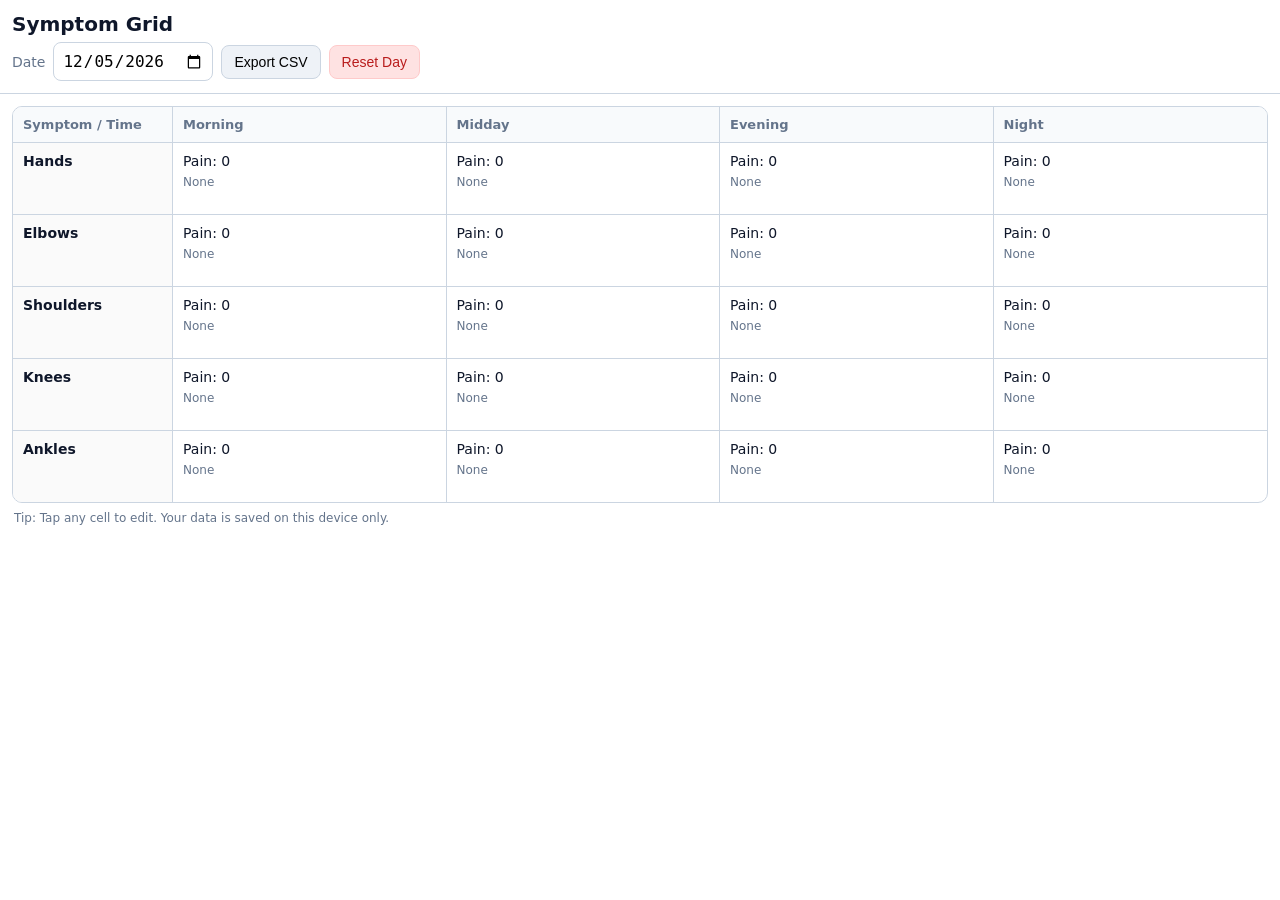
<file: Index.html>
<!doctype html>
<html lang="en">
<head>
<meta charset="utf-8">
<meta name="viewport" content="width=device-width, initial-scale=1">
<title>Symptom Grid</title>
<style>
:root{
  --bg:#ffffff;
  --fg:#0f172a;
  --muted:#64748b;
  --border:#cbd5e1;
  --accent:#0ea5e9;
  --danger:#ef4444;
}
*{ box-sizing:border-box; -webkit-tap-highlight-color: transparent; }
body{ margin:0; font-family:-apple-system, system-ui, Helvetica, Arial, sans-serif; background:var(--bg); color:var(--fg); }
header{ position:sticky; top:0; background:var(--bg); border-bottom:1px solid var(--border); padding:12px; z-index:10; }
h1{ margin:0 0 6px 0; font-size:20px; }
.controls{ display:flex; gap:8px; align-items:center; flex-wrap:wrap; }
label{ font-size:14px; color:var(--muted); }
input[type=date]{ padding:8px; border:1px solid var(--border); border-radius:8px; font-size:16px; }
button{ padding:8px 12px; border-radius:8px; border:1px solid var(--border); background:#f8fafc; font-size:14px; }
button.primary{ background:var(--accent); color:#fff; border-color:var(--accent); }
button.secondary{ background:#eef2f7; }
button.danger{ background:#fee2e2; border-color:#fecaca; color:#b91c1c; }
main{ padding:12px; }
.grid { width:100%; border:1px solid var(--border); border-radius:10px; overflow:hidden; }
.grid .row, .grid .head { display:grid; grid-template-columns: 160px repeat(4, 1fr); }
.grid .head > div { background:#f8fafc; color:var(--muted); font-weight:600; padding:10px; border-right:1px solid var(--border); font-size:13px; }
.grid .head > div:last-child { border-right:none; }
.grid .row > div { padding:10px; border-right:1px solid var(--border); border-top:1px solid var(--border); min-height:72px; }
.grid .row > div:last-child { border-right:none; }
.grid .row .area { background:#fafafa; font-weight:600; font-size:14px; }
.cell { display:flex; flex-direction:column; gap:6px; height:100%; }
.cell .line1 { display:flex; justify-content:space-between; align-items:center; font-size:14px; }
.badge { font-size:12px; color:var(--muted); }
.note { font-size:12px; color:var(--muted); white-space:nowrap; overflow:hidden; text-overflow:ellipsis; }
.tap { outline:2px solid transparent; border-radius:8px; transition:outline-color .15s; }
.tap:active { outline-color: var(--accent); }
/* Bottom sheet */
.backdrop { position:fixed; inset:0; background:rgba(0,0,0,.35); display:none; }
.sheet { position:fixed; left:0; right:0; bottom:0; background:var(--bg); border-top-left-radius:16px; border-top-right-radius:16px; box-shadow:0 -10px 28px rgba(0,0,0,.25); padding:12px; max-height:85vh; overflow:auto; display:none; }
.sheet.show, .backdrop.show { display:block; }
.sheet-header{ display:flex; justify-content:space-between; align-items:center; padding:4px 4px 10px 4px; }
.sheet-title{ font-weight:700; }
.form{ display:flex; flex-direction:column; gap:12px; }
.form-row{ display:flex; gap:12px; align-items:center; }
.form-row label{ width:130px; color:var(--fg); }
.form-row textarea, .form-row select{ flex:1; font-size:16px; padding:8px; border:1px solid var(--border); border-radius:8px; }
.form-row input[type=range]{ flex:1; }
.form-row output{ min-width:28px; text-align:right; color:var(--muted); }
.form-row.toggle { justify-content:space-between; }
.sheet-actions{ display:flex; gap:8px; justify-content:flex-end; padding-top:8px; }
.footer-hint { color:var(--muted); font-size:12px; padding:8px 2px; }
</style>
</head>
<body>
<header>
  <h1>Symptom Grid</h1>
  <div class="controls">
    <label for="date">Date</label>
    <input type="date" id="date" />
    <button id="exportCsv" class="secondary">Export CSV</button>
    <button id="resetDay" class="danger">Reset Day</button>
  </div>
</header>
<main>
  <div class="grid" id="grid">
    <div class="head">
      <div>Symptom / Time</div>
      <div>Morning</div>
      <div>Midday</div>
      <div>Evening</div>
      <div>Night</div>
    </div>
  </div>
  <div class="footer-hint">Tip: Tap any cell to edit. Your data is saved on this device only.</div>
</main>
<div id="backdrop" class="backdrop"></div>
<div id="sheet" class="sheet" role="dialog" aria-modal="true" aria-labelledby="sheetTitle">
  <div class="sheet-header">
    <div id="sheetTitle" class="sheet-title">Edit Entry</div>
    <button id="closeSheet" class="secondary">Close</button>
  </div>
  <form id="form" class="form">
    <div class="form-row">
      <label for="pain">Pain (0–10)</label>
      <input type="range" id="pain" min="0" max="10" step="1">
      <output id="painVal">0</output>
    </div>
    <div class="form-row toggle">
      <label for="numbness">Numbness</label>
      <input type="checkbox" id="numbness">
    </div>
    <div class="form-row">
      <label for="stiffness">Stiffness</label>
      <select id="stiffness">
        <option>None</option><option>Mild</option><option>Moderate</option><option>Severe</option>
      </select>
    </div>
    <div class="form-row">
      <label for="notes">Notes</label>
      <textarea id="notes" rows="3" placeholder="Optional details…"></textarea>
    </div>
    <div class="sheet-actions">
      <button type="button" id="cancel" class="secondary">Cancel</button>
      <button type="submit" class="primary">Save</button>
    </div>
  </form>
</div>
<script>
const BodyAreas = ["Hands","Elbows","Shoulders","Knees","Ankles"];
const TimeSlots = ["Morning","Midday","Evening","Night"];

function fmtDateISO(d){
  const tz = d.getTimezoneOffset();
  const local = new Date(d.getTime() - tz*60000);
  return local.toISOString().slice(0,10);
}
function emptyDay(dateISO){
  const entries = {};
  BodyAreas.forEach(a => {
    entries[a] = {};
    TimeSlots.forEach(t => {
      entries[a][t] = { pain:0, numbness:false, stiffness:"None", notes:"" };
    });
  });
  return { dateISO, entries };
}
function loadAll(){
  try { return JSON.parse(localStorage.getItem("symptom_logs") || "{}"); }
  catch(e){ return {}; }
}
function saveAll(data){ localStorage.setItem("symptom_logs", JSON.stringify(data)); }
function getDay(dateISO){
  const store = loadAll();
  if(!store[dateISO]){
    store[dateISO] = emptyDay(dateISO);
    saveAll(store);
  }
  return store[dateISO];
}
function setCell(dateISO, area, slot, cell){
  const store = loadAll();
  if(!store[dateISO]) store[dateISO] = emptyDay(dateISO);
  store[dateISO].entries[area][slot] = cell;
  saveAll(store);
}
function csvEscape(s){
  if(/[",\n]/.test(s)) return '"' + s.replace(/"/g, '""') + '"';
  return s;
}
function exportCSV(dateISO){
  const day = getDay(dateISO);
  const rows = ["Area,Time,Pain,Numbness,Stiffness,Notes,Date"];
  BodyAreas.forEach(area => {
    TimeSlots.forEach(slot => {
      const c = day.entries[area][slot];
      rows.push([area, slot, c.pain, c.numbness ? "Yes" : "No", c.stiffness, csvEscape(c.notes||""), dateISO].join(","));
    });
  });
  const blob = new Blob([rows.join("\n")], {type:"text/csv"});
  const url = URL.createObjectURL(blob);
  const a = document.createElement("a");
  a.href = url;
  a.download = "SymptomGrid_" + dateISO + ".csv";
  document.body.appendChild(a);
  a.click();
  a.remove();
  URL.revokeObjectURL(url);
}

const grid = document.getElementById("grid");
const dateEl = document.getElementById("date");
const exportBtn = document.getElementById("exportCsv");
const resetBtn = document.getElementById("resetDay");
const backdrop = document.getElementById("backdrop");
const sheet = document.getElementById("sheet");
const closeSheetBtn = document.getElementById("closeSheet");
const cancelBtn = document.getElementById("cancel");
const form = document.getElementById("form");
const painInput = document.getElementById("pain");
const painVal = document.getElementById("painVal");
const numbnessInput = document.getElementById("numbness");
const stiffnessSelect = document.getElementById("stiffness");
const notesInput = document.getElementById("notes");
const sheetTitle = document.getElementById("sheetTitle");

let currentDateISO = fmtDateISO(new Date());
let editing = null;

function render(){
  Array.from(grid.children).slice(1).forEach(el => el.remove());
  const day = getDay(currentDateISO);
  BodyAreas.forEach(area => {
    const row = document.createElement("div");
    row.className = "row";

    const areaCell = document.createElement("div");
    areaCell.className = "area";
    areaCell.textContent = area;
    row.appendChild(areaCell);

    TimeSlots.forEach(slot => {
      const data = day.entries[area][slot];
      const wrapper = document.createElement("div");
      const inner = document.createElement("div");
      inner.className = "cell tap";

      const line1 = document.createElement("div");
      line1.className = "line1";
      const pain = document.createElement("div");
      pain.textContent = "Pain: " + (data.pain ?? 0);
      const bolt = document.createElement("div");
      bolt.textContent = data.numbness ? "⚡" : "";
      line1.appendChild(pain);
      line1.appendChild(bolt);

      const stiff = document.createElement("div");
      stiff.className = "badge";
      stiff.textContent = data.stiffness || "None";

      const note = document.createElement("div");
      note.className = "note";
      note.textContent = data.notes || "";

      inner.appendChild(line1);
      inner.appendChild(stiff);
      inner.appendChild(note);
      inner.addEventListener("click", () => openEditor(area, slot, data));

      wrapper.appendChild(inner);
      row.appendChild(wrapper);
    });

    grid.appendChild(row);
  });
}

function openEditor(area, slot, data){
  editing = { area, slot };
  sheetTitle.textContent = area + " – " + slot;
  painInput.value = data.pain ?? 0;
  painVal.textContent = painInput.value;
  numbnessInput.checked = !!data.numbness;
  stiffnessSelect.value = data.stiffness || "None";
  notesInput.value = data.notes || "";
  backdrop.classList.add("show");
  sheet.classList.add("show");
}

function closeEditor(){
  editing = null;
  sheet.classList.remove("show");
  backdrop.classList.remove("show");
}

painInput.addEventListener("input", () => { painVal.textContent = painInput.value; });
closeSheetBtn.addEventListener("click", closeEditor);
cancelBtn.addEventListener("click", closeEditor);
backdrop.addEventListener("click", closeEditor);

form.addEventListener("submit", (e) => {
  e.preventDefault();
  if(!editing) return;
  const cell = {
    pain: parseInt(painInput.value,10) || 0,
    numbness: !!numbnessInput.checked,
    stiffness: stiffnessSelect.value,
    notes: (notesInput.value || "").trim()
  };
  setCell(currentDateISO, editing.area, editing.slot, cell);
  closeEditor();
  render();
});

dateEl.value = currentDateISO;
dateEl.addEventListener("change", () => {
  currentDateISO = dateEl.value || fmtDateISO(new Date());
  getDay(currentDateISO);
  render();
});
exportBtn.addEventListener("click", () => exportCSV(currentDateISO));
resetBtn.addEventListener("click", () => {
  if(confirm("Clear all entries for this day?")){
    const store = loadAll();
    store[currentDateISO] = emptyDay(currentDateISO);
    saveAll(store);
    render();
  }
});

render();
</script>
</body>
</html>
</file>
